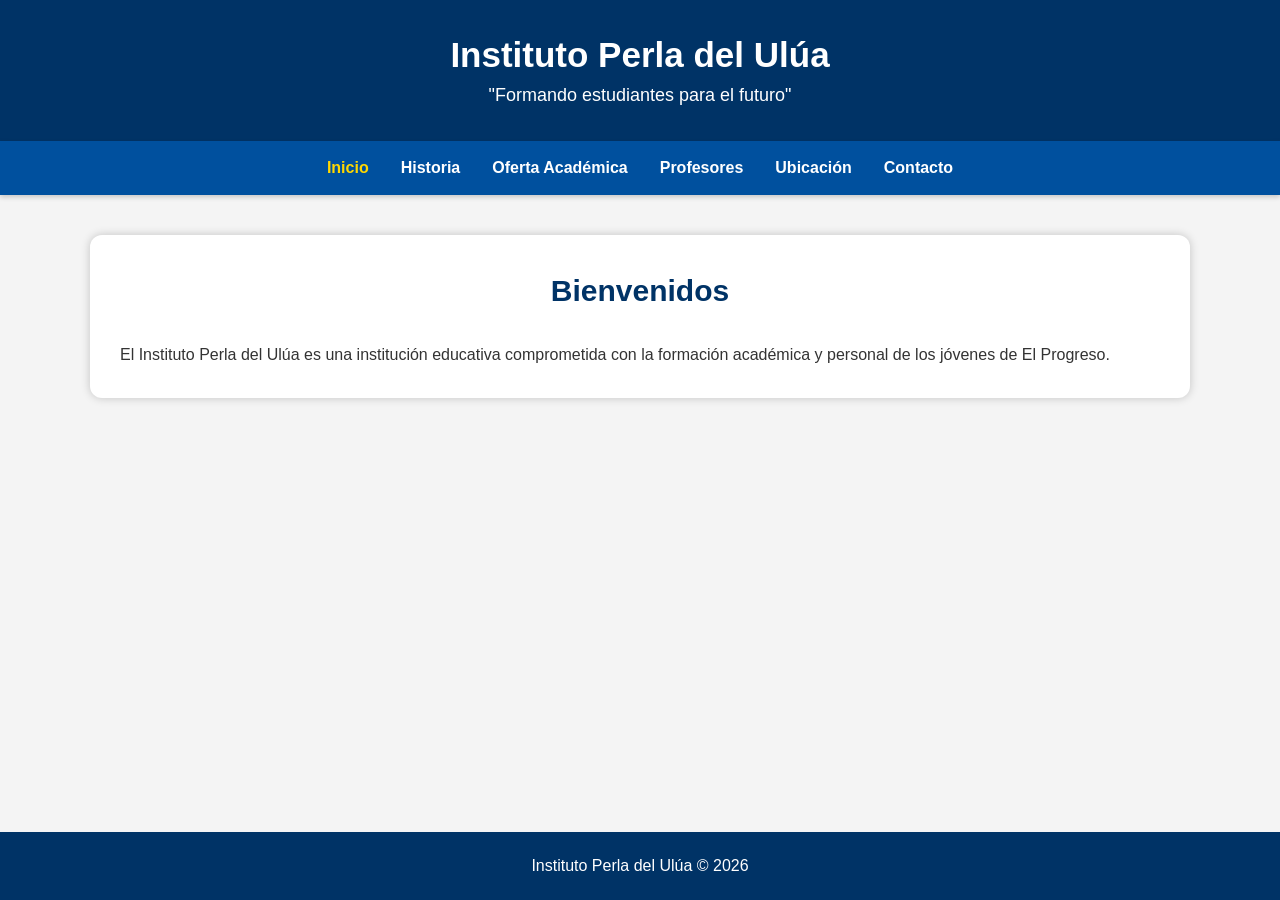
<file: index.html>
<!DOCTYPE html>
<html lang="es">

<head>
    <meta charset="UTF-8">
    <meta name="viewport" content="width=device-width, initial-scale=1.0">
    <title>Instituto Perla del Ulúa - Inicio</title>
    <link rel="stylesheet" href="estilo.css">
</head>

<body>

    <header>
        <h1>Instituto Perla del Ulúa</h1>
        <p>"Formando estudiantes para el futuro"</p>
    </header>

    <nav>
        <button class="menu-btn" onclick="toggleMenu()">☰ Menú</button>
    <div class="nav-links" id="navLinks">
        <a href="index.html" class="active">Inicio</a>
        <a href="historia.html">Historia</a>
        <a href="oferta.html">Oferta Académica</a>
        <a href="profesores.html">Profesores</a>
        <a href="ubicación.html">Ubicación</a>
        <a href="contacto.html">Contacto</a>
    </nav>

    <section>
        <div class="card">
            <h2>Bienvenidos</h2>
            <p>
                El Instituto Perla del Ulúa es una institución educativa
                comprometida con la formación académica y personal de los
                jóvenes de El Progreso.
            </p>
        </div>
    </section>

    <footer>
        Instituto Perla del Ulúa © 2026
    </footer>

    <script>
    function toggleMenu() {
        var nav = document.getElementById("navLinks");
        nav.classList.toggle("active");
    }
</script>
</body>

</html>
</file>
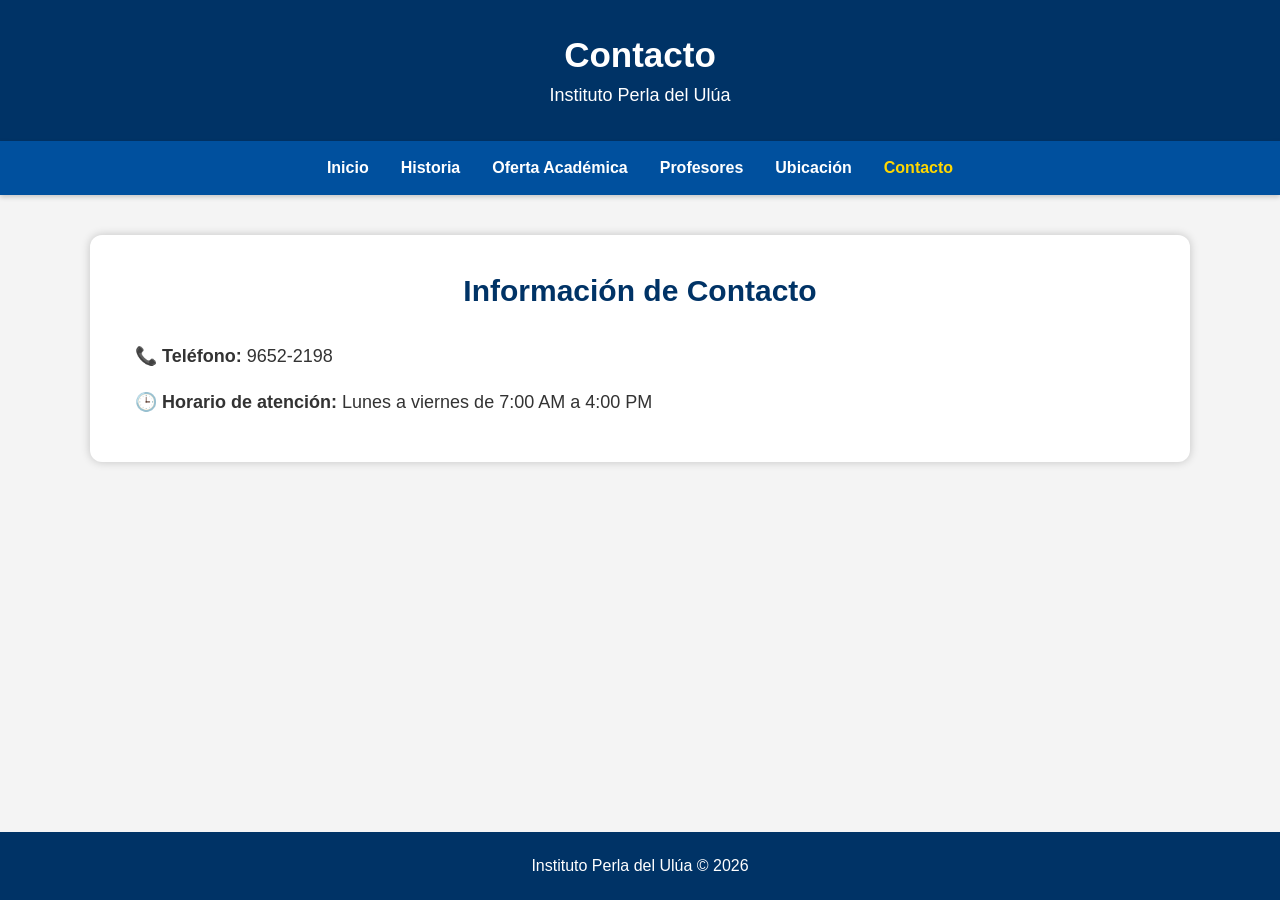
<file: contacto.html>
<!DOCTYPE html>
<html lang="es">

<head>
    <meta charset="UTF-8">
    <meta name="viewport" content="width=device-width, initial-scale=1.0">
    <title>Contacto - Instituto Perla del Ulúa</title>
    <link rel="stylesheet" href="estilo.css">
</head>

<body>

    <header>
        <h1>Contacto</h1>
        <p>Instituto Perla del Ulúa</p>
    </header>

    <nav>
        <button class="menu-btn" onclick="toggleMenu()">☰ Menú</button>
    <div class="nav-links" id="navLinks">
        <a href="index.html">Inicio</a>
        <a href="historia.html">Historia</a>
        <a href="oferta.html">Oferta Académica</a>
        <a href="profesores.html">Profesores</a>
        <a href="ubicación.html">Ubicación</a>
        <a href="contacto.html" class="active">Contacto</a>
    </nav>

    <section>
        <div class="card contacto">
            <h2>Información de Contacto</h2>
            <p><strong>📞 Teléfono:</strong> 9652-2198</p>
            <p><strong>🕒 Horario de atención:</strong> Lunes a viernes de 7:00 AM a 4:00 PM</p>
        </div>
    </section>

    <footer>
        Instituto Perla del Ulúa © 2026
    </footer>

    <script>
    function toggleMenu() {
        var nav = document.getElementById("navLinks");
        nav.classList.toggle("active");
    }
</script>

</body>

</html>
</file>
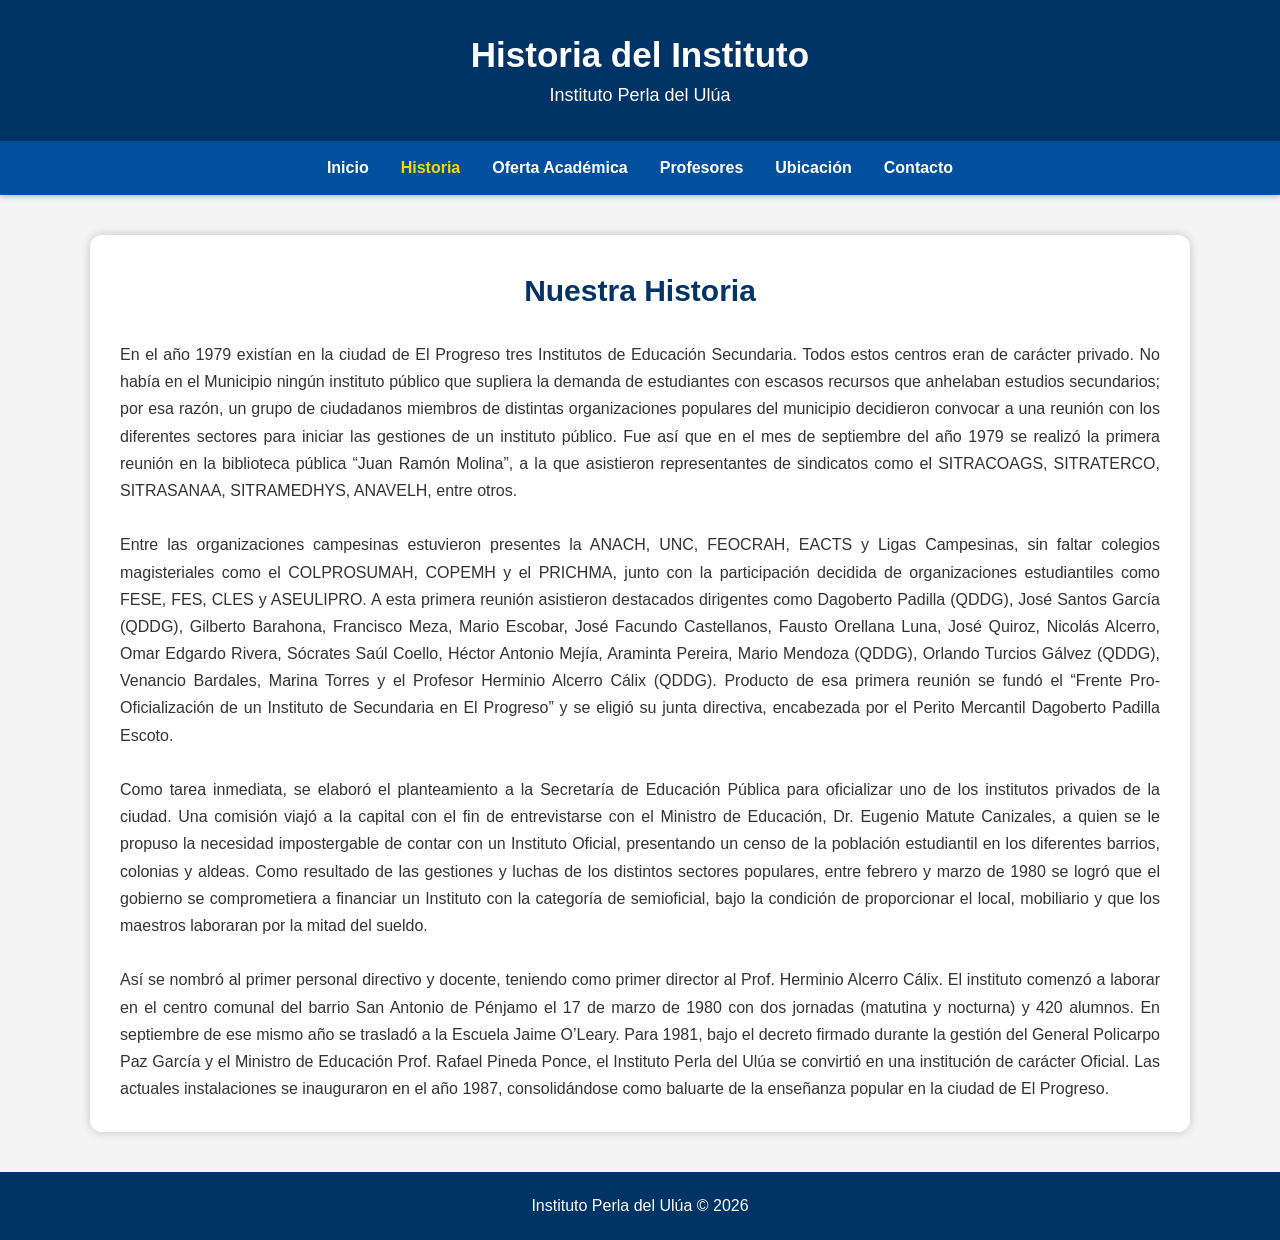
<file: historia.html>
<!DOCTYPE html>
<html lang="es">

<head>
    <meta charset="UTF-8">
    <meta name="viewport" content="width=device-width, initial-scale=1.0">
    <title>Historia - Instituto Perla del Ulúa</title>
    <link rel="stylesheet" href="estilo.css">
</head>

<body>

    <header>
        <h1>Historia del Instituto</h1>
        <p>Instituto Perla del Ulúa</p>
    </header>

    <nav>
        <button class="menu-btn" onclick="toggleMenu()">☰ Menú</button>
    <div class="nav-links" id="navLinks">
        <a href="index.html">Inicio</a>
        <a href="historia.html" class="active">Historia</a>
        <a href="oferta.html">Oferta Académica</a>
        <a href="profesores.html">Profesores</a>
        <a href="ubicación.html">Ubicación</a>
        <a href="contacto.html">Contacto</a>
    </nav>

    <section>
        <div class="card">
            <h2>Nuestra Historia</h2>
            <p>
                En el año 1979 existían en la ciudad de El Progreso tres Institutos de Educación Secundaria. Todos estos centros eran de carácter privado. No había en el Municipio ningún instituto público que supliera la demanda de estudiantes con escasos recursos que anhelaban estudios secundarios; por esa razón, un grupo de ciudadanos miembros de distintas organizaciones populares del municipio decidieron convocar a una reunión con los diferentes sectores para iniciar las gestiones de un instituto público. Fue así que en el mes de septiembre del año 1979 se realizó la primera reunión en la biblioteca pública “Juan Ramón Molina”, a la que asistieron representantes de sindicatos como el SITRACOAGS, SITRATERCO, SITRASANAA, SITRAMEDHYS, ANAVELH, entre otros.
            </p>
            <br>
            <p>
                Entre las organizaciones campesinas estuvieron presentes la ANACH, UNC, FEOCRAH, EACTS y Ligas Campesinas, sin faltar colegios magisteriales como el COLPROSUMAH, COPEMH y el PRICHMA, junto con la participación decidida de organizaciones estudiantiles como FESE, FES, CLES y ASEULIPRO. A esta primera reunión asistieron destacados dirigentes como Dagoberto Padilla (QDDG), José Santos García (QDDG), Gilberto Barahona, Francisco Meza, Mario Escobar, José Facundo Castellanos, Fausto Orellana Luna, José Quiroz, Nicolás Alcerro, Omar Edgardo Rivera, Sócrates Saúl Coello, Héctor Antonio Mejía, Araminta Pereira, Mario Mendoza (QDDG), Orlando Turcios Gálvez (QDDG), Venancio Bardales, Marina Torres y el Profesor Herminio Alcerro Cálix (QDDG). Producto de esa primera reunión se fundó el “Frente Pro-Oficialización de un Instituto de Secundaria en El Progreso” y se eligió su junta directiva, encabezada por el Perito Mercantil Dagoberto Padilla Escoto.
            </p>
            <br>
            <p>
                Como tarea inmediata, se elaboró el planteamiento a la Secretaría de Educación Pública para oficializar uno de los institutos privados de la ciudad. Una comisión viajó a la capital con el fin de entrevistarse con el Ministro de Educación, Dr. Eugenio Matute Canizales, a quien se le propuso la necesidad impostergable de contar con un Instituto Oficial, presentando un censo de la población estudiantil en los diferentes barrios, colonias y aldeas. Como resultado de las gestiones y luchas de los distintos sectores populares, entre febrero y marzo de 1980 se logró que el gobierno se comprometiera a financiar un Instituto con la categoría de semioficial, bajo la condición de proporcionar el local, mobiliario y que los maestros laboraran por la mitad del sueldo.
            </p>
            <br>
            <p>
                Así se nombró al primer personal directivo y docente, teniendo como primer director al Prof. Herminio Alcerro Cálix. El instituto comenzó a laborar en el centro comunal del barrio San Antonio de Pénjamo el 17 de marzo de 1980 con dos jornadas (matutina y nocturna) y 420 alumnos. En septiembre de ese mismo año se trasladó a la Escuela Jaime O’Leary. Para 1981, bajo el decreto firmado durante la gestión del General Policarpo Paz García y el Ministro de Educación Prof. Rafael Pineda Ponce, el Instituto Perla del Ulúa se convirtió en una institución de carácter Oficial. Las actuales instalaciones se inauguraron en el año 1987, consolidándose como baluarte de la enseñanza popular en la ciudad de El Progreso.
            </p>
        </div>
    </section>

    <footer>
        Instituto Perla del Ulúa © 2026
    </footer>

    <script>
    function toggleMenu() {
        var nav = document.getElementById("navLinks");
        nav.classList.toggle("active");
    }
</script>

</body>

</html>
</file>
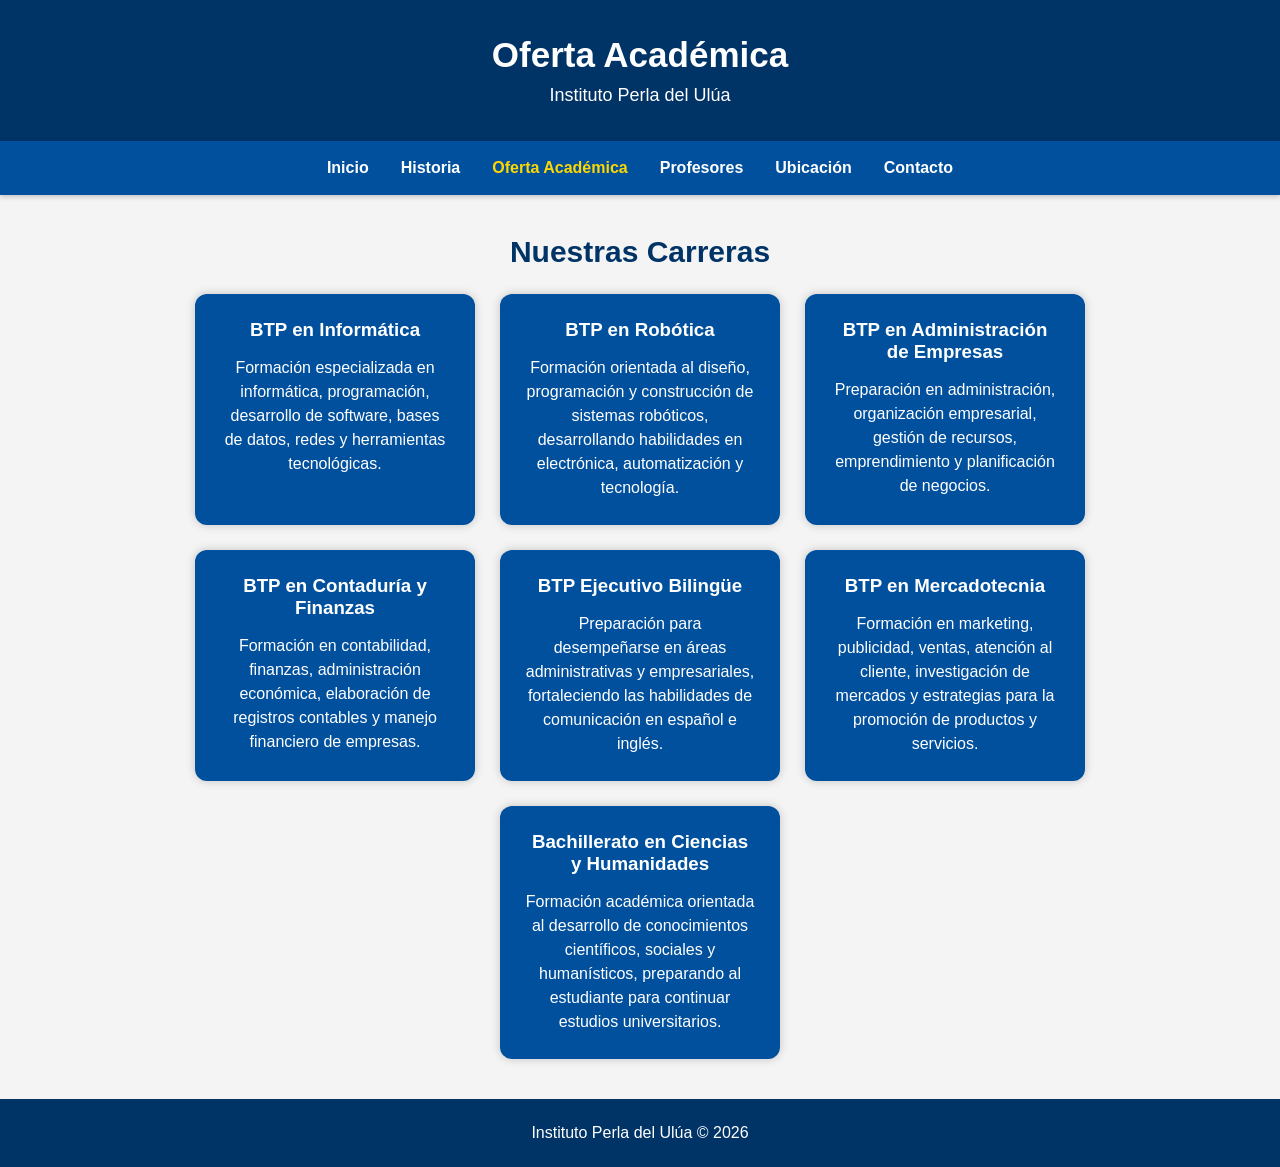
<file: oferta.html>
<!DOCTYPE html>
<html lang="es">

<head>
    <meta charset="UTF-8">
    <meta name="viewport" content="width=device-width, initial-scale=1.0">
    <title>Oferta Académica - Instituto Perla del Ulúa</title>
    <link rel="stylesheet" href="estilo.css">
</head>

<body>

    <header>
        <h1>Oferta Académica</h1>
        <p>Instituto Perla del Ulúa</p>
    </header>

    <nav>
        <button class="menu-btn" onclick="toggleMenu()">☰ Menú</button>
    <div class="nav-links" id="navLinks">
        <a href="index.html">Inicio</a>
        <a href="historia.html">Historia</a>
        <a href="oferta.html" class="active">Oferta Académica</a>
        <a href="profesores.html">Profesores</a>
        <a href="ubicación.html">Ubicación</a>
        <a href="contacto.html">Contacto</a>
    </nav>

    <section>
        <h2>Nuestras Carreras</h2>
        
        <div class="academia">

            <div class="materia">
                <h3>BTP en Informática</h3>
                <p>
                    Formación especializada en informática, programación,
                    desarrollo de software, bases de datos, redes y
                    herramientas tecnológicas.
                </p>
            </div>

            <div class="materia">
                <h3>BTP en Robótica</h3>
                <p>
                    Formación orientada al diseño, programación y construcción
                    de sistemas robóticos, desarrollando habilidades en
                    electrónica, automatización y tecnología.
                </p>
            </div>

            <div class="materia">
                <h3>BTP en Administración de Empresas</h3>
                <p>
                    Preparación en administración, organización empresarial,
                    gestión de recursos, emprendimiento y planificación
                    de negocios.
                </p>
            </div>

            <div class="materia">
                <h3>BTP en Contaduría y Finanzas</h3>
                <p>
                    Formación en contabilidad, finanzas, administración
                    económica, elaboración de registros contables y
                    manejo financiero de empresas.
                </p>
            </div>

            <div class="materia">
                <h3>BTP Ejecutivo Bilingüe</h3>
                <p>
                    Preparación para desempeñarse en áreas administrativas
                    y empresariales, fortaleciendo las habilidades de
                    comunicación en español e inglés.
                </p>
            </div>

            <div class="materia">
                <h3>BTP en Mercadotecnia</h3>
                <p>
                    Formación en marketing, publicidad, ventas, atención
                    al cliente, investigación de mercados y estrategias
                    para la promoción de productos y servicios.
                </p>
            </div>

            <div class="materia">
                <h3>Bachillerato en Ciencias y Humanidades</h3>
                <p>
                    Formación académica orientada al desarrollo de conocimientos
                    científicos, sociales y humanísticos, preparando al
                    estudiante para continuar estudios universitarios.
                </p>
            </div>

        </div>
    </section>

    <footer>
        Instituto Perla del Ulúa © 2026
    </footer>

    <script>
    function toggleMenu() {
        var nav = document.getElementById("navLinks");
        nav.classList.toggle("active");
    }
</script>
</body>

</html>
</file>
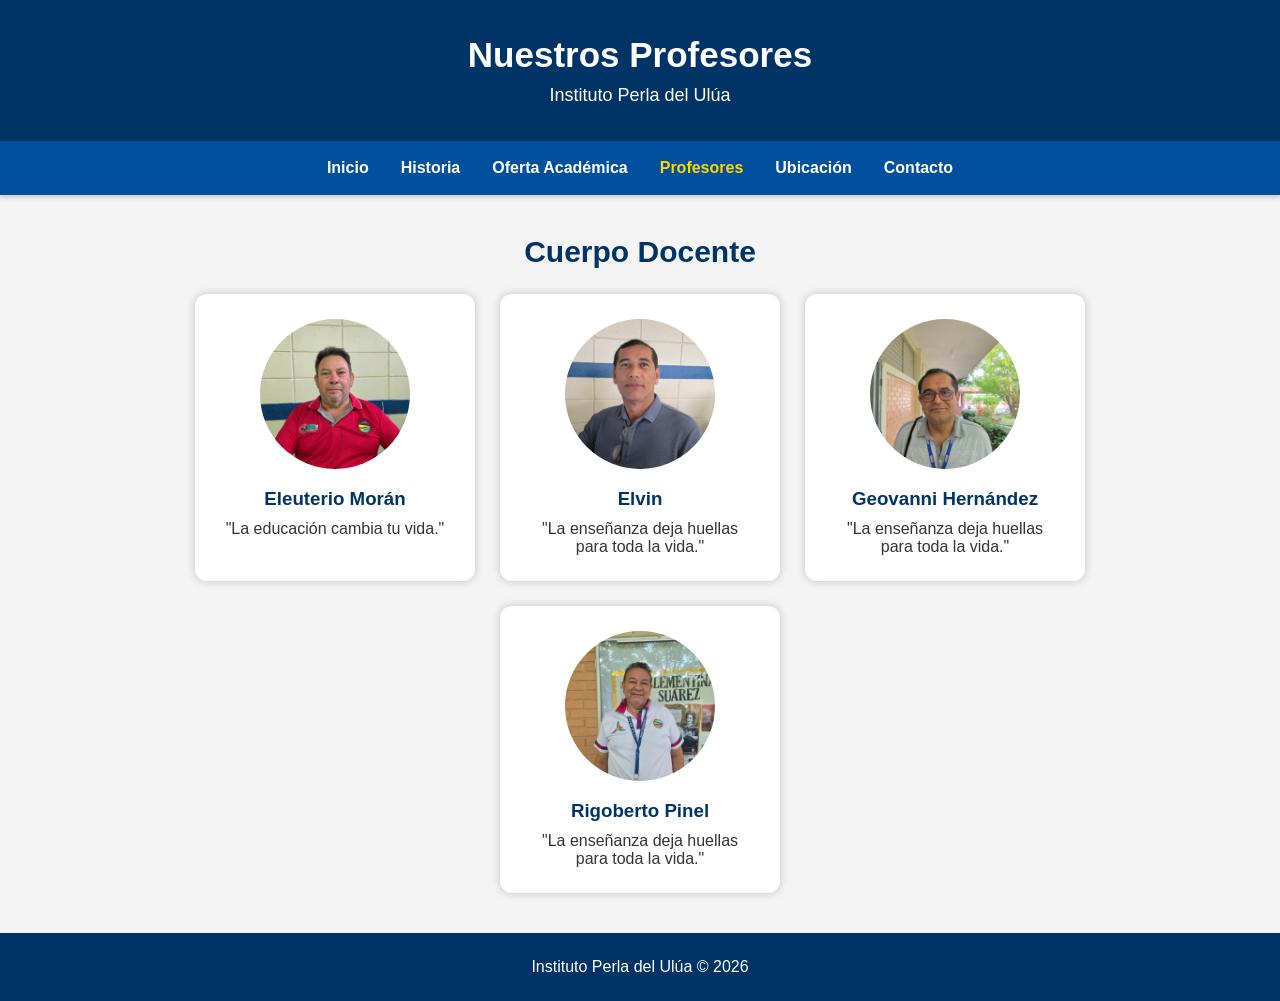
<file: profesores.html>
<!DOCTYPE html>
<html lang="es">

<head>
    <meta charset="UTF-8">
    <meta name="viewport" content="width=device-width, initial-scale=1.0">
    <title>Profesores - Instituto Perla del Ulúa</title>
    <link rel="stylesheet" href="estilo.css">
</head>

<body>

    <header>
        <h1>Nuestros Profesores</h1>
        <p>Instituto Perla del Ulúa</p>
    </header>

    <nav>
        <button class="menu-btn" onclick="toggleMenu()">☰ Menú</button>
    <div class="nav-links" id="navLinks">
        <a href="index.html">Inicio</a>
        <a href="historia.html">Historia</a>
        <a href="oferta.html">Oferta Académica</a>
        <a href="profesores.html" class="active">Profesores</a>
        <a href="ubicación.html">Ubicación</a>
        <a href="contacto.html">Contacto</a>
    </nav>

    <section>
        <h2>Cuerpo Docente</h2>

        <div class="profesores">

            <div class="profesor">
                <img src="Eleuterio.jpeg" alt="Eleuterio Morán">
                <h3>Eleuterio Morán</h3>
                <p>"La educación cambia tu vida."</p>
            </div>

            <div class="profesor">
                <img src="Elvin.jpeg" alt="Elvin">
                <h3>Elvin</h3>
                <p>"La enseñanza deja huellas para toda la vida."</p>
            </div>

            <div class="profesor">
                <img src="Geovanni.jpeg" alt="Geovanni Hernández">
                <h3>Geovanni Hernández</h3>
                <p>"La enseñanza deja huellas para toda la vida."</p>
            </div>

            <div class="profesor">
                <img src="rigoberto.jpeg" alt="Rigoberto Pinel">
                <h3>Rigoberto Pinel</h3>
                <p>"La enseñanza deja huellas para toda la vida."</p>
            </div>

        </div>
    </section>

    <footer>
        Instituto Perla del Ulúa © 2026
    </footer>

    <script>
    function toggleMenu() {
        var nav = document.getElementById("navLinks");
        nav.classList.toggle("active");
    }
</script>
</body>

</html>
</file>
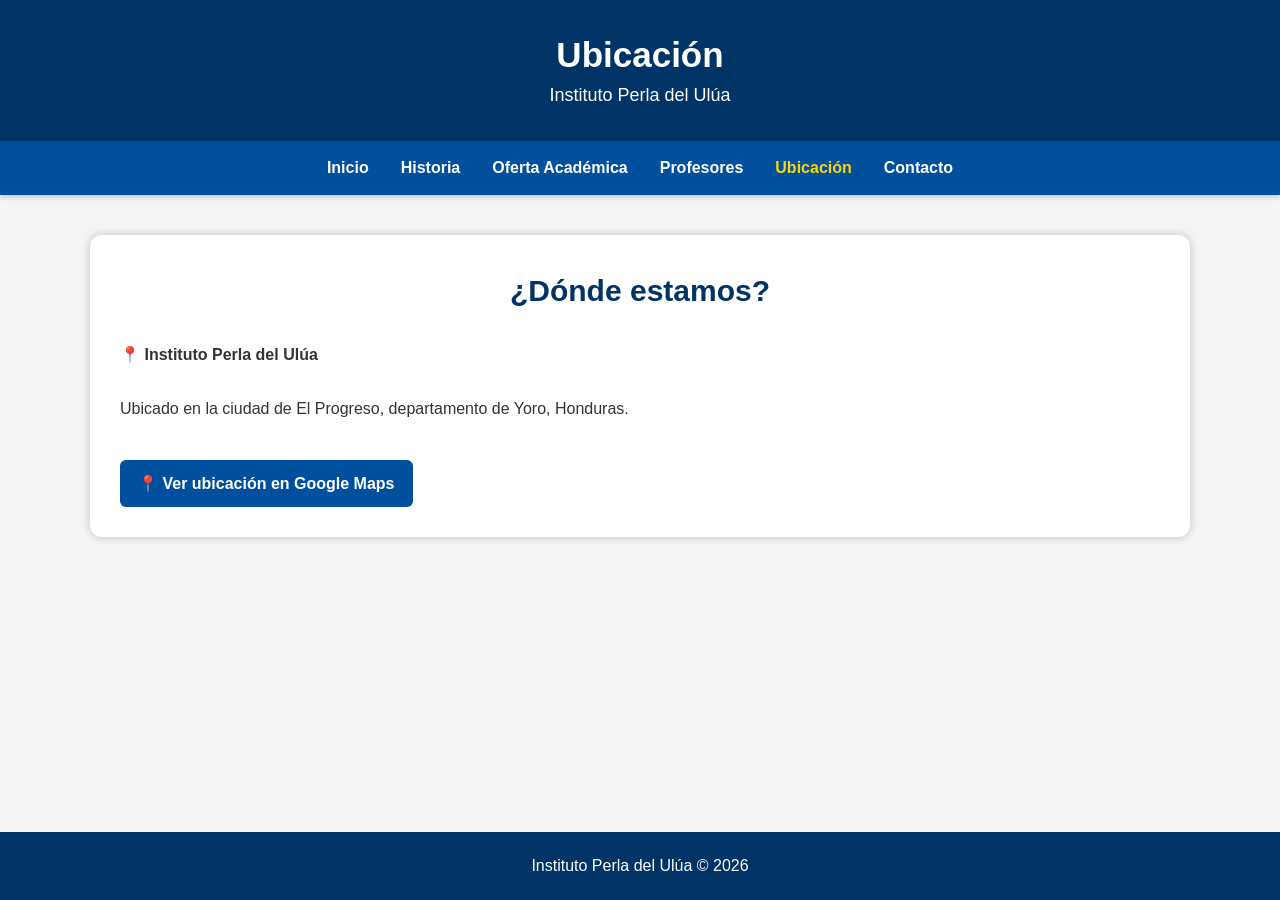
<file: ubicación.html>
<!DOCTYPE html>
<html lang="es">

<head>
    <meta charset="UTF-8">
    <meta name="viewport" content="width=device-width, initial-scale=1.0">
    <title>Ubicación - Instituto Perla del Ulúa</title>
    <link rel="stylesheet" href="estilo.css">
</head>

<body>

    <header>
        <h1>Ubicación</h1>
        <p>Instituto Perla del Ulúa</p>
    </header>

    <nav>
        <button class="menu-btn" onclick="toggleMenu()">☰ Menú</button>
    <div class="nav-links" id="navLinks">
        <a href="index.html">Inicio</a>
        <a href="historia.html">Historia</a>
        <a href="oferta.html">Oferta Académica</a>
        <a href="profesores.html">Profesores</a>
        <a href="ubicación.html" class="active">Ubicación</a>
        <a href="contacto.html">Contacto</a>
    </nav>

    <section>
        <div class="card ubicacion">
            <h2>¿Dónde estamos?</h2>

            <p><strong>📍 Instituto Perla del Ulúa</strong></p>
            <br>
            <p>Ubicado en la ciudad de El Progreso, departamento de Yoro, Honduras.</p>
            <br>
            <p>
                <a href="https://www.google.com/maps/search/?api=1&query=Instituto+Perla+del+Ulua,+El+Progreso,+Yoro,+Honduras" 
                   target="_blank" 
                   style="display: inline-block; background: #00509e; color: white; padding: 10px 18px; border-radius: 6px; text-decoration: none; font-weight: bold; margin-top: 10px;">
                    📍 Ver ubicación en Google Maps
                </a>
            </p>
        </div>
    </section>

    <footer>
        Instituto Perla del Ulúa © 2026
    </footer>

    <script>
    function toggleMenu() {
        var nav = document.getElementById("navLinks");
        nav.classList.toggle("active");
    }
</script>
</body>

</html>
</file>
<file: estilo.css>
/* CONFIGURACIÓN GENERAL */
* {
    margin: 0;
    padding: 0;
    box-sizing: border-box;
    font-family: Arial, Helvetica, sans-serif;
}

html {
    scroll-behavior: smooth;
}

body {
    background: #f4f4f4;
    color: #333;
    display: flex;
    flex-direction: column;
    min-height: 100vh;
}

/* CABECERA */
header {
    background: #003366;
    color: white;
    text-align: center;
    padding: 35px 20px;
}

header h1 {
    font-size: 35px;
    margin-bottom: 10px;
}

header p {
    font-size: 18px;
}

/* MENU DE NAVEGACIÓN */
nav {
    background: #00509e;
    position: sticky;
    top: 0;
    z-index: 1000;
    box-shadow: 0 2px 5px rgba(0,0,0,0.2);
}

.nav-links {
    display: flex;
    justify-content: center;
    padding: 10px 15px;
}

nav a {
    color: white;
    text-decoration: none;
    margin: 0 12px;
    font-weight: bold;
    transition: 0.3s;
    display: inline-block;
    padding: 8px 4px;
}

nav a:hover, nav a.active {
    color: #ffd700;
}

/* BOTÓN DE MENÚ (Oculto en PC) */
.menu-btn {
    display: none;
    background: transparent;
    color: white;
    border: none;
    font-size: 20px;
    font-weight: bold;
    cursor: pointer;
    padding: 12px;
    width: 100%;
    text-align: center;
}

/* CONTENIDO */
section {
    width: 90%;
    max-width: 1100px;
    margin: auto;
    padding: 40px 0;
    flex: 1;
}

h2 {
    color: #003366;
    text-align: center;
    margin-bottom: 25px;
    font-size: 30px;
}

/* TARJETAS */
.card {
    background: white;
    padding: 30px;
    border-radius: 12px;
    box-shadow: 0 0 10px rgba(0,0,0,0.2);
    line-height: 1.7;
}

.card p {
    text-align: justify;
}

/* OFERTA ACADÉMICA */
.academia {
    display: flex;
    justify-content: center;
    gap: 25px;
    flex-wrap: wrap;
}

.materia {
    background: #00509e;
    color: white;
    width: 280px;
    padding: 25px;
    border-radius: 12px;
    text-align: center;
    box-shadow: 0 0 10px rgba(0,0,0,0.2);
}

.materia h3 {
    margin-bottom: 15px;
}

.materia p {
    line-height: 1.5;
}

/* PROFESORES */
.profesores {
    display: flex;
    justify-content: center;
    gap: 25px;
    flex-wrap: wrap;
}

.profesor {
    background: white;
    width: 280px;
    padding: 25px;
    border-radius: 12px;
    text-align: center;
    box-shadow: 0 0 10px rgba(0,0,0,0.2);
}

.profesor img {
    width: 150px;
    height: 150px;
    border-radius: 50%;
    object-fit: cover;
    margin-bottom: 15px;
}

.profesor h3 {
    color: #003366;
    margin-bottom: 10px;
}

/* UBICACIÓN */
.ubicacion {
    text-align: center;
}

.ubicacion iframe {
    width: 100%;
    max-width: 100%;
    height: 350px;
    border: 0;
    border-radius: 12px;
    margin-top: 20px;
}

/* CONTACTO */
.contacto {
    background: white;
    padding: 30px;
    border-radius: 12px;
    box-shadow: 0 0 10px rgba(0,0,0,0.2);
}

.contacto p {
    font-size: 18px;
    margin: 15px;
}

/* PIE DE PAGINA */
footer {
    background: #003366;
    color: white;
    text-align: center;
    padding: 25px;
    margin-top: auto;
}

/* ADAPTACIÓN MÓVIL (CELULARES) */
@media(max-width: 700px) {
    header {
        padding: 25px 15px;
    }

    header h1 {
        font-size: 24px;
    }

    header p {
        font-size: 15px;
    }

    /* Muestra el botón de menú */
    .menu-btn {
        display: block;
    }

    /* Oculta los enlaces por defecto en móviles */
    .nav-links {
        display: none;
        flex-direction: column;
        padding: 0;
    }

    /* Clase que activa JavaScript para mostrar el menú */
    .nav-links.active {
        display: flex;
    }

    nav a {
        display: block;
        margin: 0;
        padding: 12px;
        text-align: center;
        border-bottom: 1px solid rgba(255, 255, 255, 0.1);
    }

    section {
        padding: 25px 0;
    }

    .card, .contacto {
        padding: 20px;
    }

    .materia,
    .profesor {
        width: 100%;
    }

    .ubicacion iframe {
        height: 250px;
    }
}
</file>
